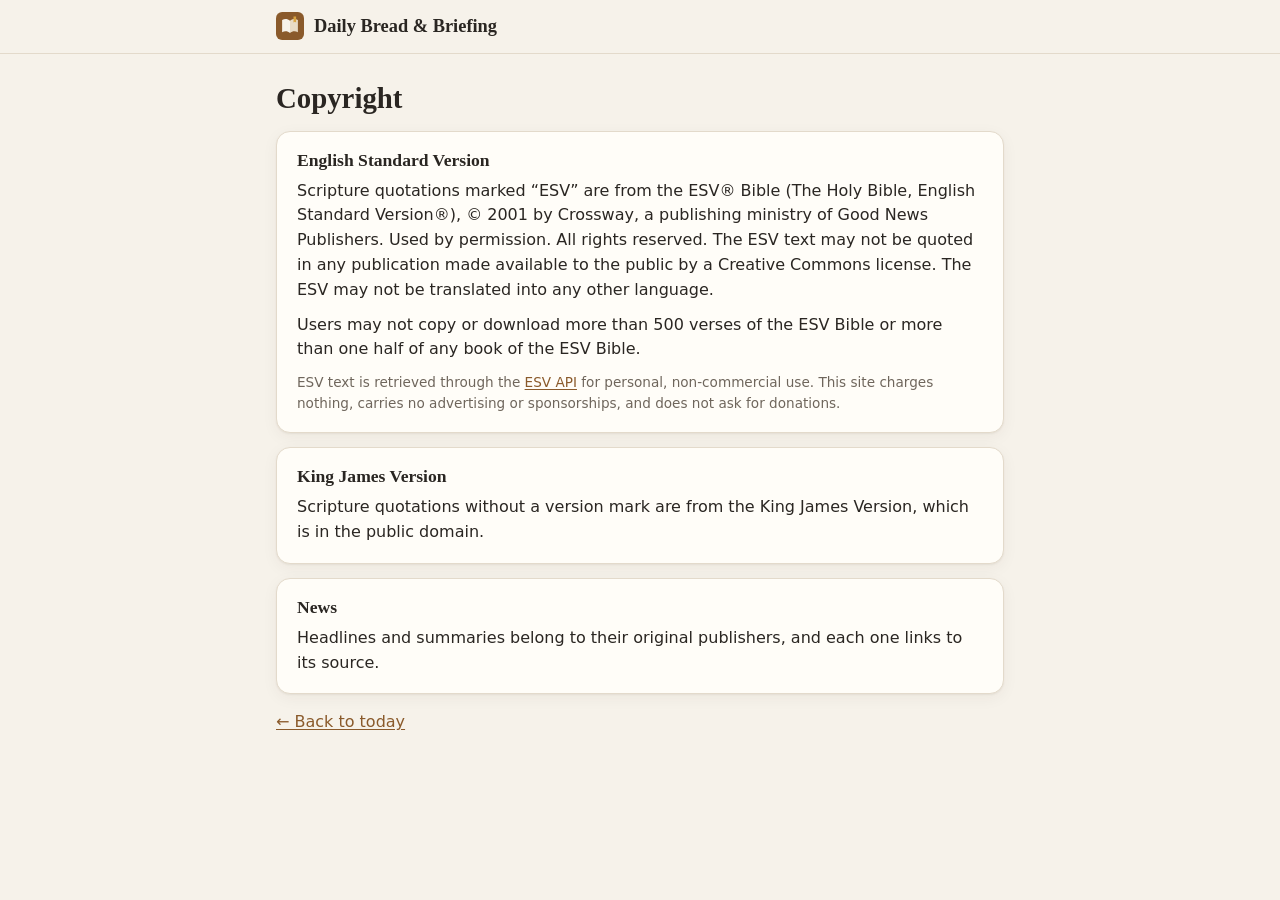
<file: copyright.html>
<!doctype html>
<html lang="en">
<head>
  <meta charset="utf-8">
  <meta name="viewport" content="width=device-width, initial-scale=1">
  <title>Copyright · Daily Bread &amp; Briefing</title>
  <meta name="theme-color" content="#f6f2ea" media="(prefers-color-scheme: light)">
  <meta name="theme-color" content="#1b1a17" media="(prefers-color-scheme: dark)">
  <link rel="icon" href="assets/icon.svg" type="image/svg+xml">
  <link rel="stylesheet" href="assets/styles.css">
</head>
<body>
  <header class="site-header">
    <div class="wrap narrow header-row" style="padding-bottom: 12px;">
      <a class="brand" href="./" style="color: inherit; text-decoration: none;">
        <img src="assets/icon.svg" alt="" width="28" height="28">
        <span>Daily Bread &amp; Briefing</span>
      </a>
    </div>
  </header>
  <main class="wrap narrow copyright-page">
    <h1>Copyright</h1>

    <div class="card">
      <h2>English Standard Version</h2>
      <p>Scripture quotations marked “ESV” are from the ESV® Bible (The Holy Bible, English Standard Version®), © 2001 by Crossway, a publishing ministry of Good News Publishers. Used by permission. All rights reserved. The ESV text may not be quoted in any publication made available to the public by a Creative Commons license. The ESV may not be translated into any other language.</p>
      <p>Users may not copy or download more than 500 verses of the ESV Bible or more than one half of any book of the ESV Bible.</p>
      <p class="muted small">ESV text is retrieved through the <a href="https://api.esv.org/">ESV API</a> for personal, non-commercial use. This site charges nothing, carries no advertising or sponsorships, and does not ask for donations.</p>
    </div>

    <div class="card">
      <h2>King James Version</h2>
      <p>Scripture quotations without a version mark are from the King James Version, which is in the public domain.</p>
    </div>

    <div class="card">
      <h2>News</h2>
      <p>Headlines and summaries belong to their original publishers, and each one links to its source.</p>
    </div>

    <p><a href="./">← Back to today</a></p>
  </main>
</body>
</html>
</file>
<file: assets/styles.css>
:root {
  --bg: #f6f2ea;
  --surface: #fffdf8;
  --surface-2: #f0e9dc;
  --text: #2a2622;
  --muted: #6f665c;
  --border: #e3dacb;
  --accent: #8a5a2b;
  --accent-soft: #f1e2cd;
  --accent-text: #fff;
  --ok: #3f7d4e;
  --danger: #a33a2c;
  --shadow: 0 1px 2px rgba(60, 40, 20, .06), 0 4px 16px rgba(60, 40, 20, .05);
  --serif: "Source Serif 4", Georgia, "Times New Roman", serif;
  --sans: Inter, system-ui, -apple-system, "Segoe UI", Roboto, sans-serif;
  color-scheme: light;
}
@media (prefers-color-scheme: dark) {
  :root:not([data-theme="light"]) {
    --bg: #1b1a17; --surface: #24221e; --surface-2: #2d2a25; --text: #ece6dc; --muted: #a59b8e;
    --border: #3a362f; --accent: #d9a46a; --accent-soft: #3a2e20; --accent-text: #1b1a17;
    --ok: #7fbf8c; --danger: #e58a7c; --shadow: none; color-scheme: dark;
  }
}
:root[data-theme="dark"] {
  --bg: #1b1a17; --surface: #24221e; --surface-2: #2d2a25; --text: #ece6dc; --muted: #a59b8e;
  --border: #3a362f; --accent: #d9a46a; --accent-soft: #3a2e20; --accent-text: #1b1a17;
  --ok: #7fbf8c; --danger: #e58a7c; --shadow: none; color-scheme: dark;
}

* { box-sizing: border-box; }
[hidden] { display: none !important; }
html { -webkit-text-size-adjust: 100%; }
body {
  margin: 0; background: var(--bg); color: var(--text);
  font: 16px/1.55 var(--sans);
}
a { color: var(--accent); text-underline-offset: 2px; }
a:hover { text-decoration-thickness: 2px; }
button { font: inherit; color: inherit; }
:focus-visible { outline: 2px solid var(--accent); outline-offset: 2px; }

.wrap { max-width: 1120px; margin: 0 auto; padding: 0 16px; }
.muted { color: var(--muted); }
.small { font-size: .85rem; }

/* header */
.site-header {
  position: sticky; top: 0; z-index: 5;
  background: color-mix(in srgb, var(--bg) 92%, transparent);
  backdrop-filter: blur(8px); border-bottom: 1px solid var(--border);
}
.header-row { display: flex; align-items: center; justify-content: space-between; padding-top: 12px; }
.brand { display: flex; align-items: center; gap: 10px; font-family: var(--serif); font-weight: 600; font-size: 1.15rem; }
.tabs { display: flex; gap: 4px; padding: 10px 0 12px; }
.tabs button {
  flex: 0 1 auto; border: 1px solid var(--border); background: var(--surface); padding: 6px 16px;
  border-radius: 999px; cursor: pointer; font-weight: 500; font-size: .95rem;
}
.tabs button[aria-selected="true"] { background: var(--accent); border-color: var(--accent); color: var(--accent-text); }

.icon-btn {
  width: 40px; height: 40px; border-radius: 50%; border: 1px solid var(--border); background: var(--surface);
  display: inline-grid; place-items: center; cursor: pointer; font-size: 1.5rem; line-height: 1; flex-shrink: 0;
}
.icon-btn:hover { background: var(--surface-2); }
.link-btn { background: none; border: 0; padding: 4px 0; color: var(--accent); cursor: pointer; font-size: .9rem; font-weight: 500; }
.link-btn:hover { text-decoration: underline; }

.date-nav { display: flex; align-items: center; gap: 12px; margin: 24px 0 8px; }
.date-label { flex: 1; text-align: center; min-width: 0; }
.date-label h1 { margin: 0; font: 600 clamp(1.3rem, 4vw, 1.9rem)/1.2 var(--serif); }

.site-footer { padding-bottom: 32px; }

/* layout */
.narrow { max-width: 760px; }
.section-h {
  font: 600 .78rem/1 var(--sans); letter-spacing: .08em; text-transform: uppercase; color: var(--muted);
  margin: 28px 0 10px;
}
.card {
  background: var(--surface); border: 1px solid var(--border); border-radius: 14px; padding: 18px 20px;
  box-shadow: var(--shadow); margin-bottom: 14px;
}
.card.empty, .card.calm { color: var(--muted); }
.card.calm p { margin: 0 0 10px; }
.card.calm p:last-child { margin: 0; }
.eyebrow { font-size: .75rem; font-weight: 600; letter-spacing: .06em; text-transform: uppercase; color: var(--accent); margin: 0 0 6px; }
.count:not(:empty) { font-size: .75rem; background: var(--accent-soft); color: var(--accent); border-radius: 99px; padding: 1px 7px; margin-left: 4px; }
.tabs button[aria-selected="true"] .count { background: var(--accent-text); }
.date-label p { margin: 4px 0 0; }
.card-actions { display: flex; flex-wrap: wrap; align-items: center; gap: 8px 14px; margin-top: 12px; }
.btn-link { font-weight: 600; font-size: .92rem; text-decoration: none; }
.btn-link:hover { text-decoration: underline; }
.btn-link.subtle { font-weight: 500; color: var(--muted); }

/* grounding */
.grounding { margin-top: 8px; }
.focus blockquote {
  margin: 0; padding: 4px 0 4px 16px; border-left: 3px solid var(--accent);
  font-family: var(--serif); font-size: 1.2rem; line-height: 1.55;
}
.focus blockquote p { margin: 0 0 6px; font-style: italic; }
.focus cite { font-style: normal; font-family: var(--sans); font-size: .85rem; font-weight: 500; }
.prompt { font-family: var(--serif); font-size: 1.05rem; margin: 14px 0 0; }
.prayer-card h3, .reading-card h3 { font: 600 1.15rem/1.3 var(--serif); margin: 0 0 8px; }
.prayer-text { font-family: var(--serif); font-size: 1.08rem; line-height: 1.65; margin: 0; }
.reading-card > p { margin: 0; }
.journal textarea, .chat-form textarea {
  width: 100%; resize: vertical; border: 1px solid var(--border); border-radius: 10px;
  background: var(--bg); color: var(--text); padding: 10px 12px; font: 1rem/1.5 var(--serif);
}
.narrative summary { cursor: pointer; list-style: none; display: grid; gap: 2px; }
.narrative summary::-webkit-details-marker { display: none; }
.narrative summary::after { content: "Show the text ▾"; font-size: .85rem; color: var(--accent); margin-top: 4px; }
.narrative[open] summary::after { content: "Hide ▴"; }
.narrative-title { font: 600 1.05rem/1.3 var(--serif); }
.scripture { font-family: var(--serif); line-height: 1.7; margin-top: 12px; }
.scripture h4 { font: 600 .95rem var(--sans); margin: 14px 0 4px; }
.scripture .copyright { font: .75rem/1.4 var(--sans); color: var(--muted); margin-top: 14px; }
.scripture sup { color: var(--muted); font-family: var(--sans); font-size: .7em; margin-right: 2px; }
.closing { font-family: var(--serif); font-style: italic; text-align: center; color: var(--muted); margin: 28px 0 18px; }

/* stories */
.stories { list-style: none; margin: 0; padding: 0; }
.stories.card { padding: 4px 20px; }
.story { border-top: 1px solid var(--border); }
.story:first-child { border-top: 0; }
.story-head { display: flex; gap: 12px; align-items: flex-start; padding: 14px 0; cursor: pointer; }
.story-text { flex: 1; min-width: 0; }
.story h3 { font: 600 1.05rem/1.35 var(--serif); margin: 0 0 4px; }
.blurb { margin: 0; color: var(--muted); font-size: .95rem; }
.badge { font: 600 .68rem var(--sans); text-transform: uppercase; letter-spacing: .05em; color: var(--muted);
  border: 1px solid var(--border); border-radius: 99px; padding: 1px 7px; margin-left: 8px; vertical-align: middle; }
.badge.deep { color: var(--accent); border-color: var(--accent); }
.flag {
  flex-shrink: 0; width: 36px; height: 36px; border-radius: 50%; border: 1px solid var(--border);
  background: var(--surface); color: var(--muted); cursor: pointer; font-size: 1rem;
}
.flag[aria-pressed="true"] { background: var(--accent); border-color: var(--accent); color: var(--accent-text); }
.story-body { padding: 0 0 16px; }
.story-body p { margin: 0 0 10px; }
.story-body h4 { font: 600 .8rem var(--sans); text-transform: uppercase; letter-spacing: .05em; color: var(--muted); margin: 16px 0 6px; }
.story-body h5 { font: 600 .92rem var(--sans); margin: 12px 0 4px; }
.ai-summary { background: var(--surface-2); border-radius: 10px; padding: 10px 12px; margin-bottom: 10px; }
.ai-summary p { margin: 4px 0 0; }
.tag { font: 600 .68rem var(--sans); text-transform: uppercase; letter-spacing: .06em; color: var(--muted); }
.talk-to { background: var(--accent-soft); border-radius: 10px; padding: 8px 12px; }
.deep-dive { border-left: 3px solid var(--accent); padding-left: 14px; margin: 12px 0; }
.score-line { margin-top: 12px !important; }
.actions { display: flex; flex-wrap: wrap; gap: 6px; margin-top: 10px; }

.chips { display: flex; flex-wrap: wrap; gap: 6px; }
.chip {
  border: 1px solid var(--border); background: var(--surface); border-radius: 999px; padding: 5px 12px;
  font-size: .85rem; cursor: pointer; text-align: left;
}
.chip:hover { background: var(--surface-2); }
.chip[aria-pressed="true"] { background: var(--text); color: var(--bg); border-color: var(--text); }
.chip.action { color: var(--accent); border-color: color-mix(in srgb, var(--accent) 35%, var(--border)); }
.chip-count { opacity: .7; }

.emergency { border-color: var(--danger); }
.emergency .eyebrow { color: var(--danger); }
.region p, .reflection p { margin: 0 0 10px; }
.region h4 { font: 600 .8rem var(--sans); text-transform: uppercase; letter-spacing: .05em; color: var(--muted); margin: 16px 0 6px; }
.reflection .question { font-family: var(--serif); font-weight: 600; font-size: 1.08rem; margin-top: 16px; }
.inspiring { margin: 14px 0; padding: 4px 14px; background: var(--surface-2); border-radius: 12px; }
.inspiring .eyebrow { margin-top: 10px; }
.monthly-pick h3 { font: 600 1.15rem var(--serif); margin: 0 0 10px; }
.plain-list { list-style: none; margin: 0; padding: 0; }
.plain-list li { padding: 8px 0; border-top: 1px solid var(--border); display: flex; justify-content: space-between; gap: 10px; align-items: center; }
.plain-list li:first-child { border-top: 0; }

.methodology { font-size: .9rem; margin: 18px 0; padding: 14px 16px; border: 1px dashed var(--border); border-radius: 12px; }
.methodology summary { cursor: pointer; font-weight: 500; color: var(--muted); }
.methodology ul { padding-left: 18px; }
.methodology h4 { font-size: .85rem; margin: 12px 0 4px; }
.methodology .excluded { max-height: 320px; overflow-y: auto; }

.journal-head { display: flex; justify-content: space-between; align-items: baseline; }

/* chat panel */
dialog.chat {
  width: min(560px, 100vw); max-width: 100vw; height: min(720px, 100dvh); max-height: 100dvh; margin-right: 0; margin-bottom: 0;
  border-radius: 16px 0 0 0; display: none; flex-direction: column;
}
dialog.chat[open] { display: flex; }
@media (max-width: 600px) { dialog.chat { border-radius: 16px 16px 0 0; height: 88dvh; margin: auto 0 0; } }
.chat-head { display: flex; align-items: center; justify-content: space-between; padding: 12px 16px; border-bottom: 1px solid var(--border); }
.chat-head h2 { font: 600 1.05rem var(--serif); margin: 0; }
.chat-log { flex: 1; overflow-y: auto; padding: 14px 16px; display: flex; flex-direction: column; gap: 10px; }
.chat-context { white-space: pre-wrap; border-left: 3px solid var(--border); padding-left: 10px; margin: 0; max-height: 9em; overflow: hidden; }
.chat-msg { white-space: pre-wrap; padding: 10px 12px; border-radius: 12px; max-width: 92%; line-height: 1.5; }
.chat-msg.user { align-self: flex-end; background: var(--accent); color: var(--accent-text); }
.chat-msg.assistant { align-self: flex-start; background: var(--surface-2); }
.chat-msg.pending::after { content: "…"; animation: blink 1s infinite; }
.chat-msg.error { color: var(--danger); }
@keyframes blink { 50% { opacity: .2; } }
.chat-form, .chat-key { display: flex; gap: 8px; padding: 12px 16px; border-top: 1px solid var(--border); align-items: flex-end; }
.chat-key { flex-direction: column; align-items: stretch; }
.chat-key p { margin: 0; }
.chat-key input { font: inherit; padding: 8px 10px; border-radius: 8px; border: 1px solid var(--border); background: var(--bg); color: var(--text); }
.chat-form.busy .btn { opacity: .5; pointer-events: none; }
.chat-form[hidden], .chat-key[hidden] { display: none; }

/* settings dialog */
dialog {
  border: 1px solid var(--border); border-radius: 16px; background: var(--surface); color: var(--text);
  padding: 0; width: min(420px, calc(100vw - 32px));
}
dialog::backdrop { background: rgba(0, 0, 0, .35); }
.settings-form { padding: 20px; display: grid; gap: 14px; }
.settings-form h2 { margin: 0; font: 600 1.3rem var(--serif); }
.settings-form label { display: grid; gap: 4px; font-weight: 500; font-size: .92rem; }
.settings-form input, .settings-form select {
  font: inherit; padding: 8px 10px; border-radius: 8px; border: 1px solid var(--border);
  background: var(--bg); color: var(--text);
}
.settings-form p { margin: 0; }
.settings-actions { display: flex; justify-content: space-between; gap: 8px; flex-wrap: wrap; }
.btn { background: var(--accent); color: var(--accent-text); border: 0; border-radius: 999px; padding: 8px 20px; font-weight: 600; cursor: pointer; }
.btn-ghost { background: none; border: 1px solid var(--border); border-radius: 999px; padding: 8px 14px; cursor: pointer; }
.btn-ghost.danger { color: var(--danger); }

/* copyright page */
.copyright-page h1 { font: 600 1.8rem var(--serif); margin: 28px 0 16px; }
.copyright-page h2 { font: 600 1.1rem var(--serif); margin: 0 0 8px; }
.copyright-page .card p { margin: 0 0 10px; }
.copyright-page .card p:last-child { margin: 0; }
.badge.unverified { color: var(--danger); border-color: color-mix(in srgb, var(--danger) 45%, var(--border)); text-transform: none; letter-spacing: 0; }
.review-cuts li { margin-bottom: 8px; }
.badge.good { color: var(--ok); border-color: color-mix(in srgb, var(--ok) 45%, var(--border)); }
</file>
